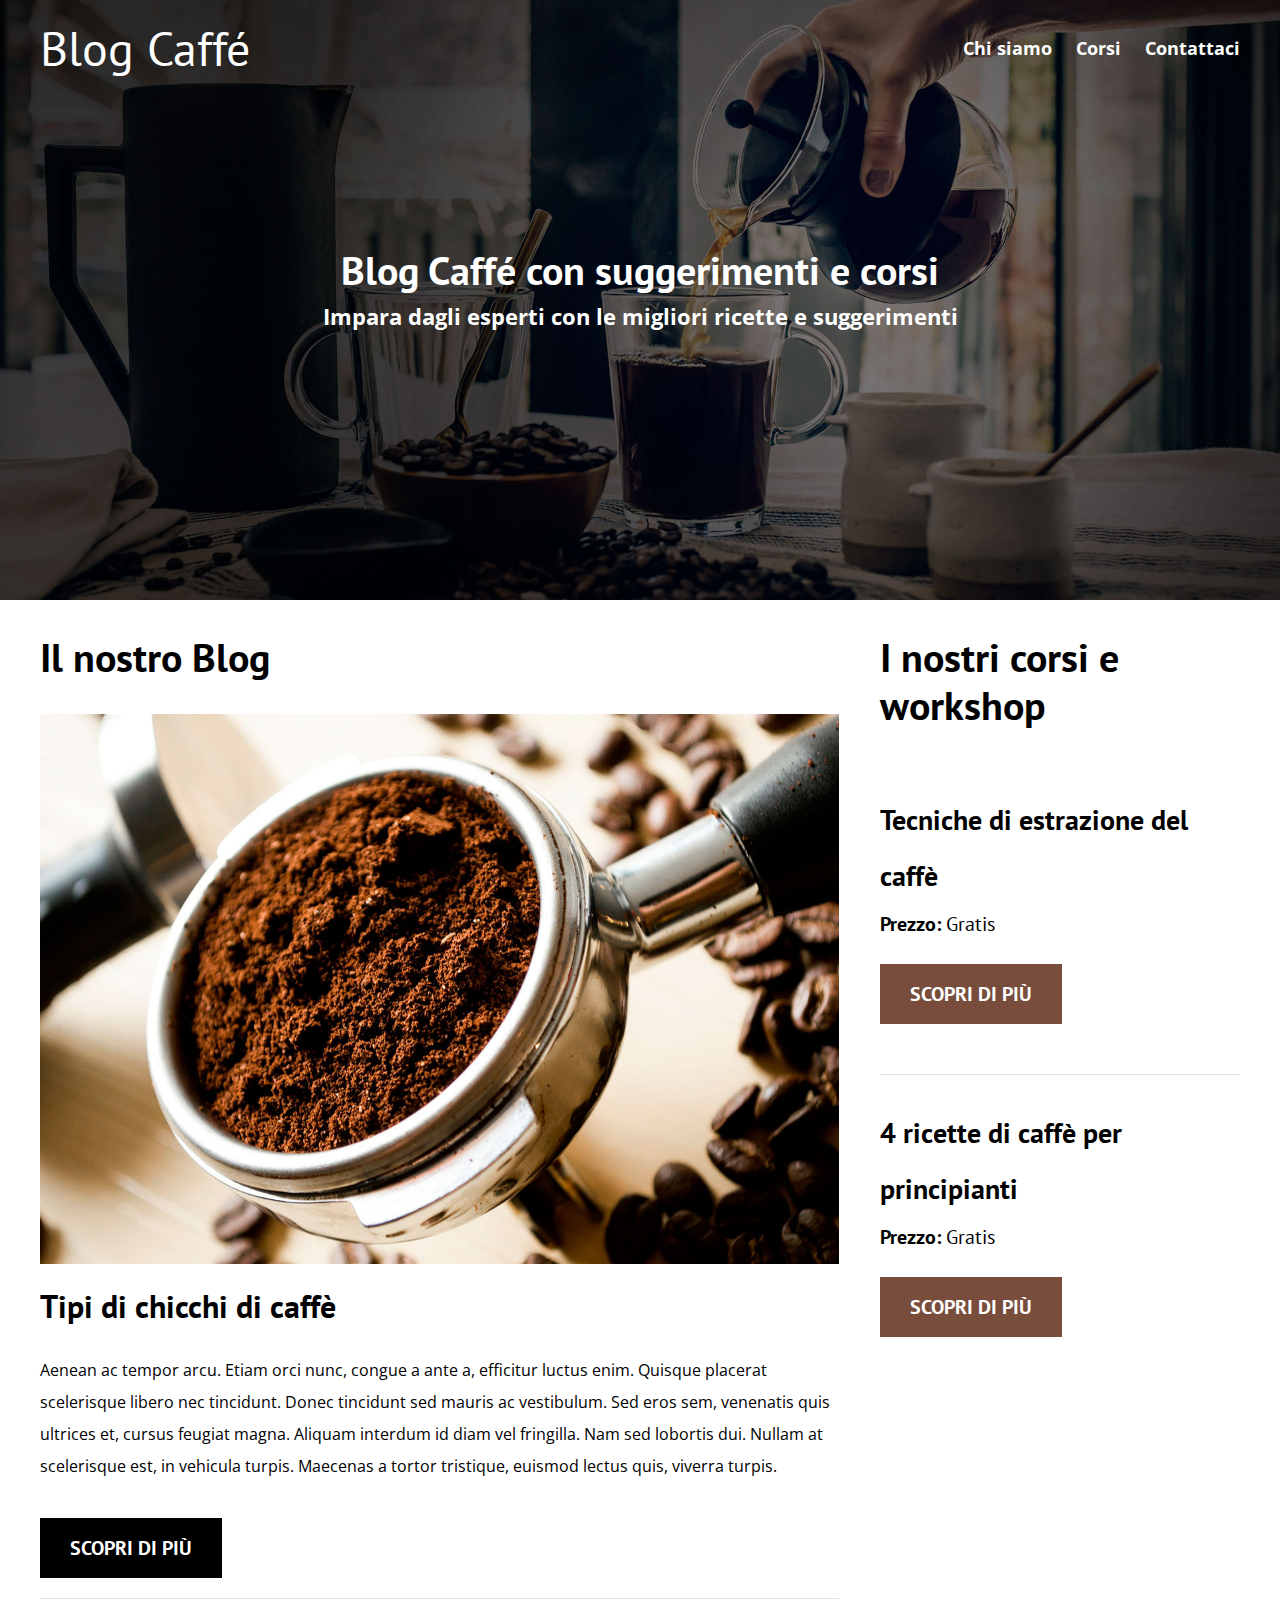
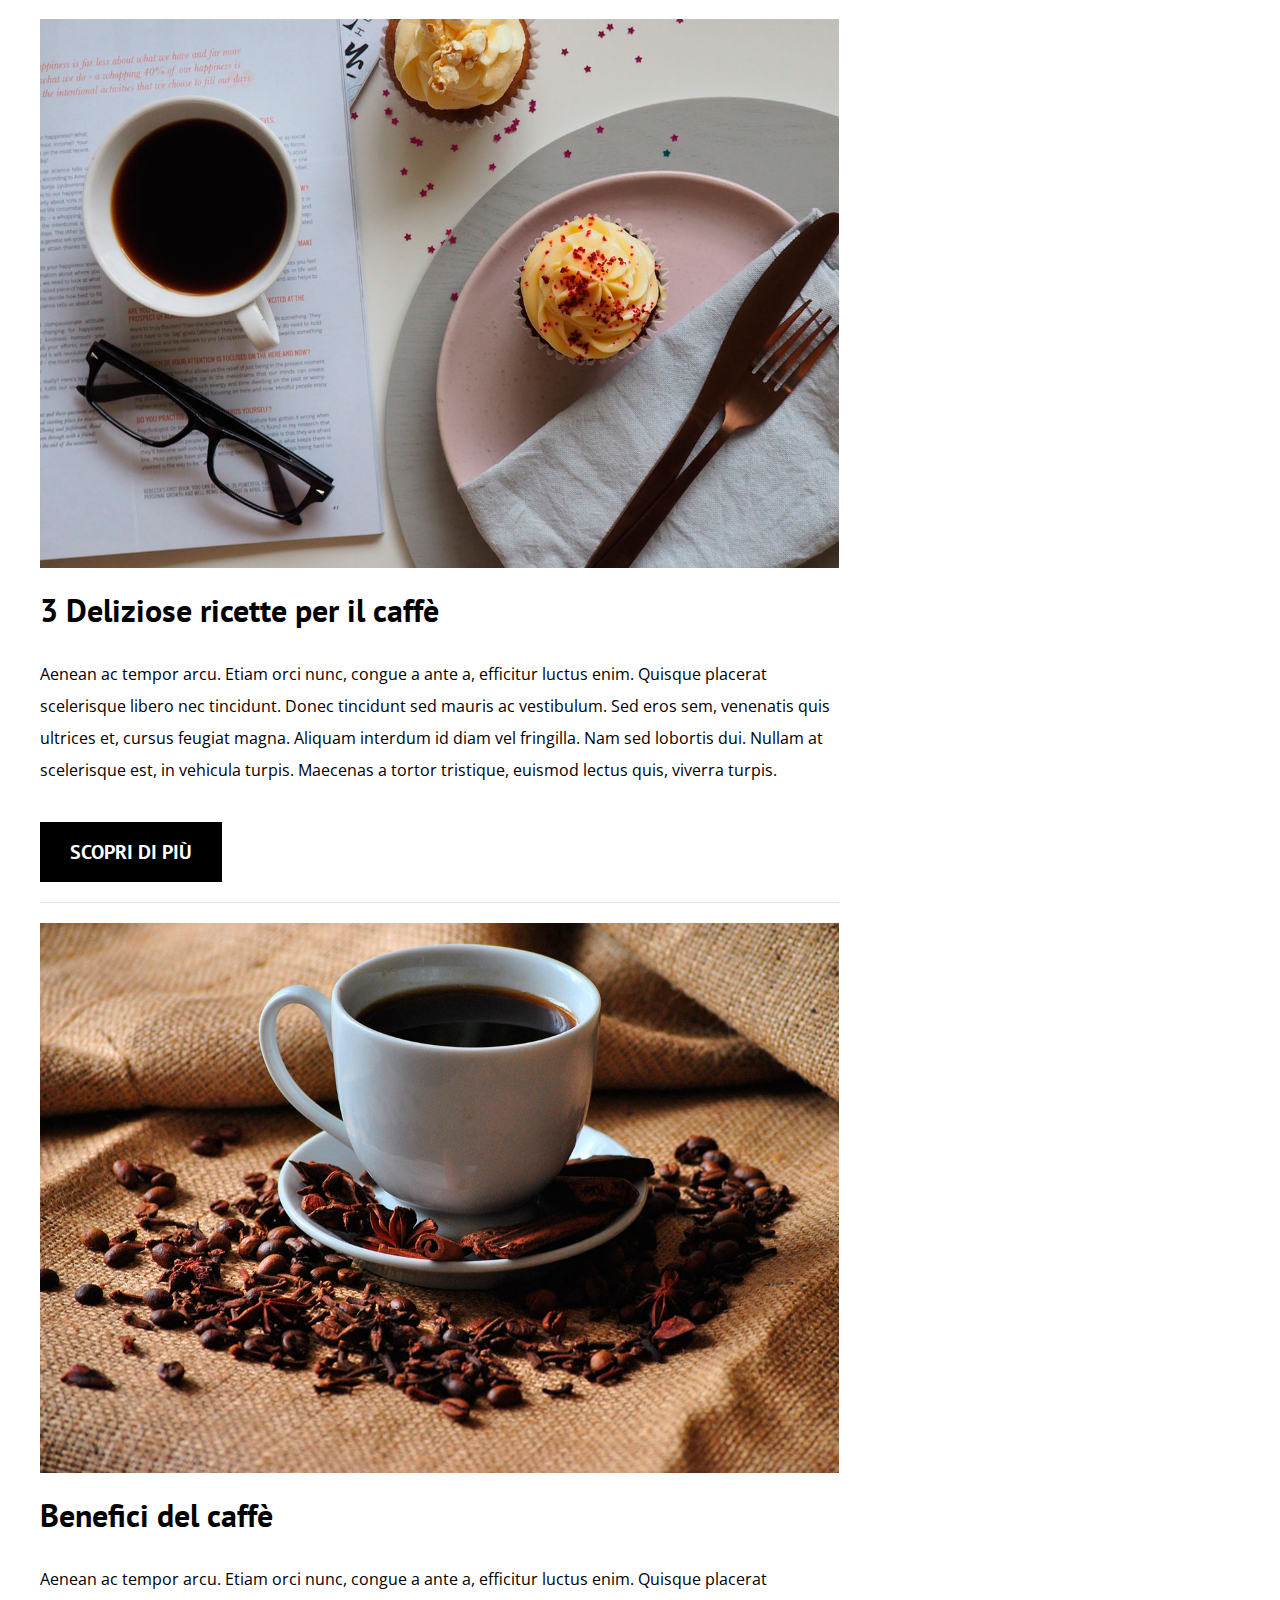
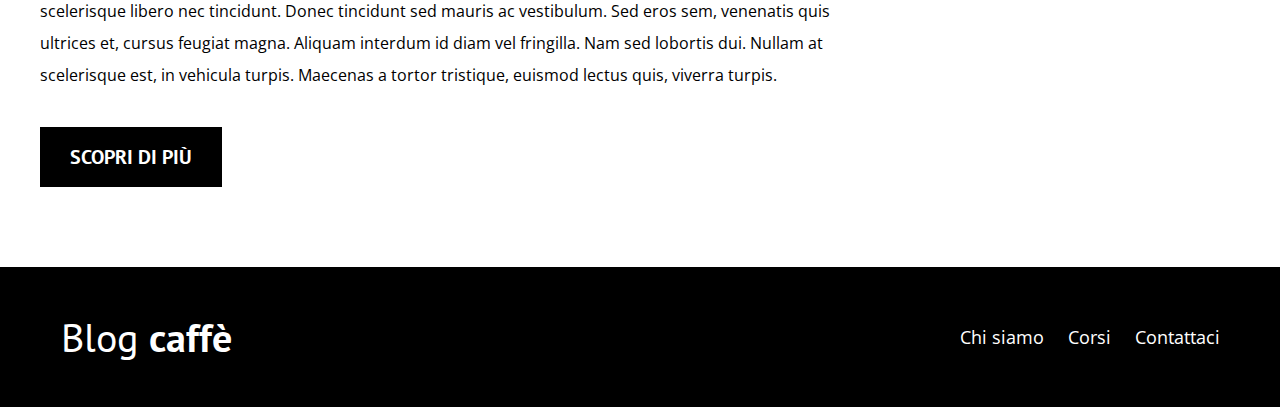
<file: index.html>
<!DOCTYPE html>
<html lang="en">

<head>
    <meta charset="UTF-8">
    <meta name="viewport" content="width=device-width, initial-scale=1.0">
    <meta http-equiv="X-UA-Compatible" content="ie=edge">
    <title>Blog Caffé</title>
    <link href="https://fonts.googleapis.com/css?family=Open+Sans|PT+Sans:400,700&display=swap" rel="stylesheet">
    <link rel="stylesheet" href="css/Normalize.css">
    <link rel="stylesheet" href="css/style.css">
</head>

<body>
    <header class="site-header">
        <div class="contenitore">
            <div class="navbar">
                <a href="index.html">
                    <h1 class="no-margin">Blog <span>Caffé</span> </h1>
                </a>
                <nav class="nav">
                    <a href="chisiamo.html">Chi siamo</a>
                    <a href="corsi.html">Corsi</a>
                    <a href="contatti.html">Contattaci</a>
                </nav>
            </div>
            <div class="text-header">
                <h2 class="no-margin">Blog Caffé con suggerimenti e corsi</h2>
                <p class="no-margin">Impara dagli esperti con le migliori ricette e suggerimenti</p>
            </div>
        </div>
    </header>
    <div class="contenuto-principale contenitore">
        <main class="blog">
            <h2>Il nostro Blog</h2>
            <article class="blog-descrizione">
                <div class="Img">
                    <img src="img/blog1.jpg" alt="Img Blog">
                </div>

                <div class="contenido-blog">
                    <h3 class="no-margin">Tipi di chicchi di caffè</h3>
                    <p>Aenean ac tempor arcu. Etiam orci nunc, congue a ante a, efficitur luctus enim. Quisque placerat scelerisque libero nec tincidunt. Donec tincidunt sed mauris ac vestibulum. Sed eros sem, venenatis quis ultrices et, cursus feugiat magna.
                        Aliquam interdum id diam vel fringilla. Nam sed lobortis dui. Nullam at scelerisque est, in vehicula turpis. Maecenas a tortor tristique, euismod lectus quis, viverra turpis.</p>
                    <a href="]" class="btn btn-principale">Scopri di più</a>
                </div>
            </article>
            <article class="blog-descrizione">
                <div class="Img">
                    <img src="img/blog2.jpg" alt="Img Blog">
                </div>

                <div class="contenido-blog">
                    <h3 class="no-margin">3 Deliziose ricette per il caffè</h3>
                    <p>Aenean ac tempor arcu. Etiam orci nunc, congue a ante a, efficitur luctus enim. Quisque placerat scelerisque libero nec tincidunt. Donec tincidunt sed mauris ac vestibulum. Sed eros sem, venenatis quis ultrices et, cursus feugiat magna.
                        Aliquam interdum id diam vel fringilla. Nam sed lobortis dui. Nullam at scelerisque est, in vehicula turpis. Maecenas a tortor tristique, euismod lectus quis, viverra turpis.</p>
                    <a href="#" class="btn btn-principale">Scopri di più</a>
                </div>
            </article>
            <article class="blog-descrizione">
                <div class="Img">
                    <img src="img/blog3.jpg" alt="Img Blog">
                </div>

                <div class="contenido-blog">
                    <h3 class="no-margin">Benefici del caffè</h3>
                    <p>Aenean ac tempor arcu. Etiam orci nunc, congue a ante a, efficitur luctus enim. Quisque placerat scelerisque libero nec tincidunt. Donec tincidunt sed mauris ac vestibulum. Sed eros sem, venenatis quis ultrices et, cursus feugiat magna.
                        Aliquam interdum id diam vel fringilla. Nam sed lobortis dui. Nullam at scelerisque est, in vehicula turpis. Maecenas a tortor tristique, euismod lectus quis, viverra turpis.</p>
                    <a href="#" class="btn btn-principale">Scopri di più</a>
                </div>
            </article>
        </main>

        <aside class="corsi">
            <h2>I nostri corsi e workshop</h2>
            <ul class="lista-corsi">
                <li class="corso">
                    <h4 class="no-margin">Tecniche di estrazione del caffè</h4>
                    <p class="no-margin">Prezzo: <span>Gratis</span> </p>
                    <a href="corsi.html" class="btn btn-secondario">Scopri di più</a>
                </li>
                <li class="corso">
                    <h4 class="no-margin">4 ricette di caffè per principianti</h4>
                    <p class="no-margin">Prezzo: <span>Gratis</span> </p>
                    <a href="corsi.html" class="btn btn-secondario">Scopri di più</a>
                </li>
            </ul>
        </aside>
    </div>
    <footer class="site-footer">
        <div class="contenitore">
            <div class="navbar">
                <p class="no-margin">Blog <span>caffè</span> </p>
                <nav class="nav">
                    <a href="chisiamo.html">Chi siamo</a>
                    <a href="corsi.html">Corsi</a>
                    <a href="contatti.html">Contattaci</a>
                </nav>
            </div>
        </div>
    </footer>
</body>

</html>
</file>
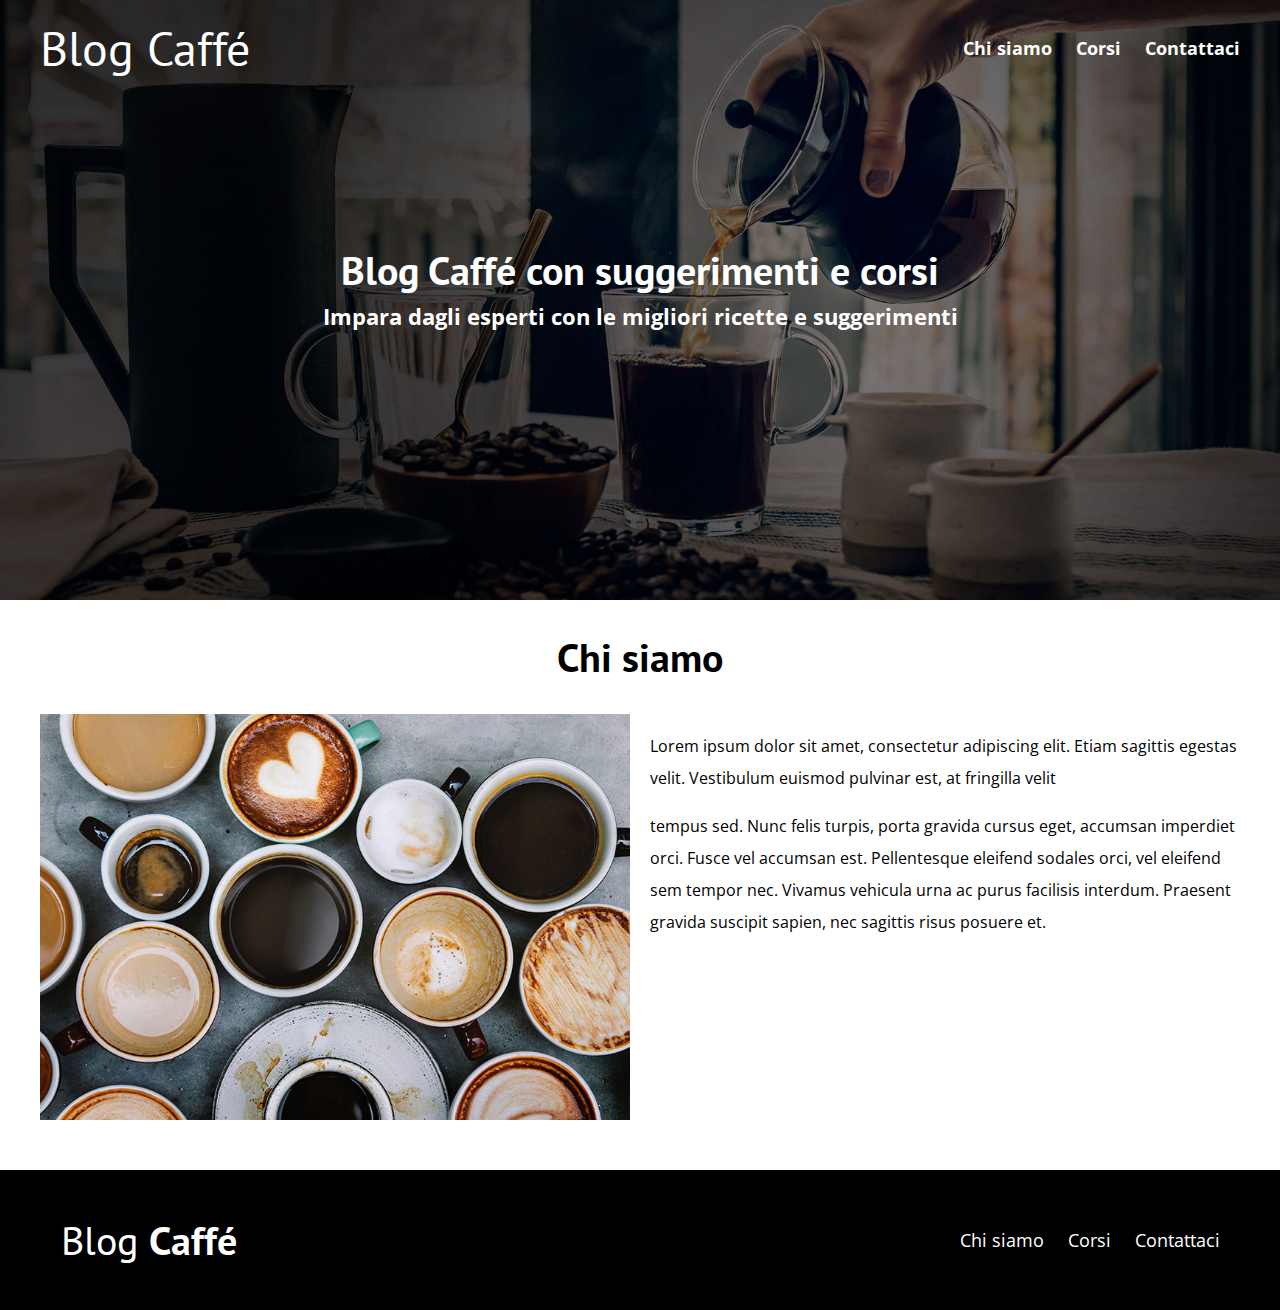
<file: chisiamo.html>
<!DOCTYPE html>
<html>

<head>

    <title>Chi siamo</title>
    <meta charset="UTF-8">
    <meta name="viewport" content="width=device-width, initial-scale=1.0">
    <meta http-equiv="X-UA-Compatible" content="ie=edge">
    <link href="https://fonts.googleapis.com/css?family=Open+Sans|PT+Sans:400,700&display=swap" rel="stylesheet">
    <link rel="stylesheet" href="css/Normalize.css">
    <link rel="stylesheet" href="css/style.css">
</head>

<body>
    <header class="site-header">
        <div class="contenitore">
            <div class="navbar">
                <a href="index.html">
                    <h1 class="no-margin">Blog <span>Caffé</span> </h1>
                </a>
                <nav class="nav">
                    <a href="chisiamo.html">Chi siamo</a>
                    <a href="corsi.html">Corsi</a>
                    <a href="contatti.html">Contattaci</a>
                </nav>
            </div>
            <div class="text-header">
                <h2 class="no-margin">Blog Caffé con suggerimenti e corsi</h2>
                <p class="no-margin">Impara dagli esperti con le migliori ricette e suggerimenti</p>
            </div>
        </div>
    </header>
    <main class="contenitore">
        <h2 class="text-center">Chi siamo</h2>
        <div class="grid">
            <div class="colonne-6">
                <img src="img/noi.jpg" alt="img chi siamo">
            </div>
            <div class="colonne-6">
                <p>Lorem ipsum dolor sit amet, consectetur adipiscing elit. Etiam sagittis egestas velit. Vestibulum euismod pulvinar est, at fringilla velit </p>
                <p> tempus sed. Nunc felis turpis, porta gravida cursus eget, accumsan imperdiet orci. Fusce vel accumsan est. Pellentesque eleifend sodales orci, vel eleifend sem tempor nec. Vivamus vehicula urna ac purus facilisis interdum. Praesent gravida
                    suscipit sapien, nec sagittis risus posuere et.</p>
            </div>
        </div>
    </main>
    <footer class="site-footer">
        <div class="contenitore">
            <div class="navbar">
                <p class="no-margin">Blog <span>Caffé</span> </p>
                <nav class="nav">
                    <a href="chisiamo.html">Chi siamo</a>
                    <a href="corsi.html">Corsi</a>
                    <a href="contatti.html">Contattaci</a>
                </nav>
            </div>
        </div>
    </footer>
</body>

</html>
</file>
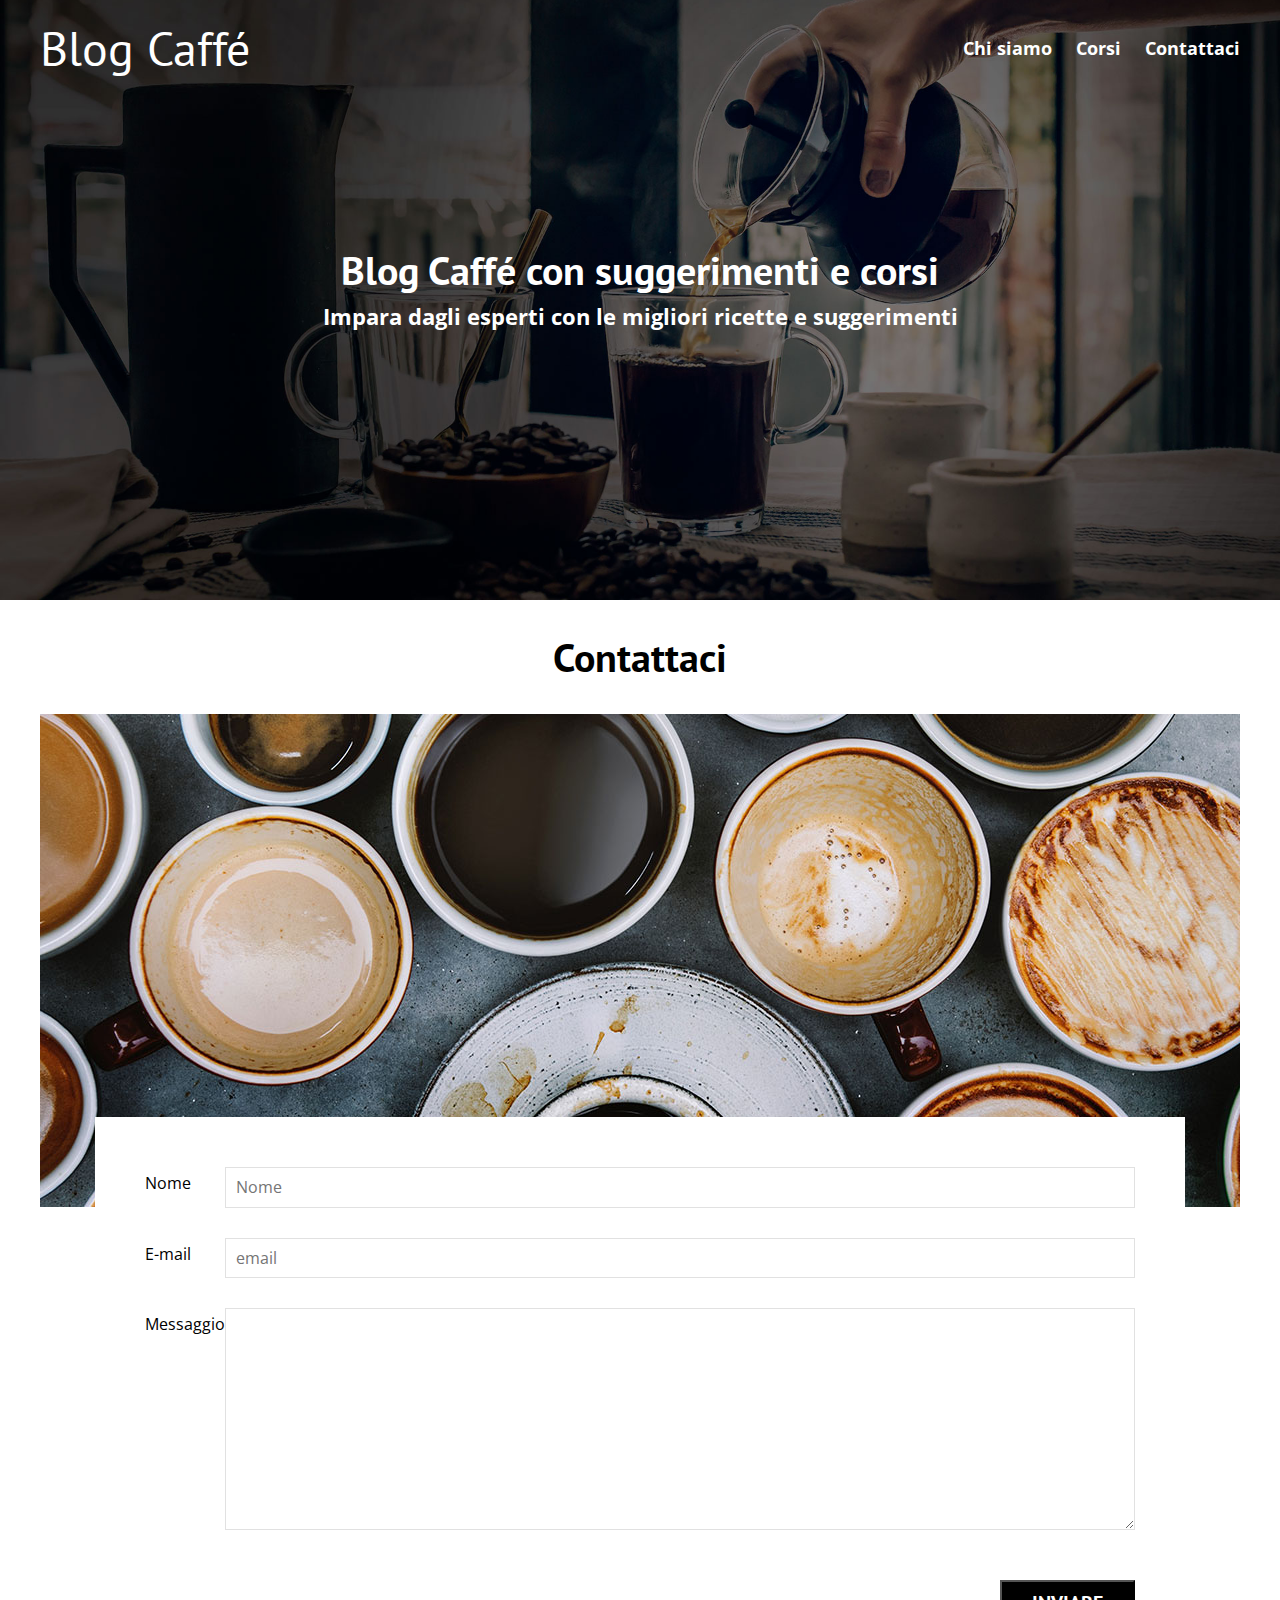
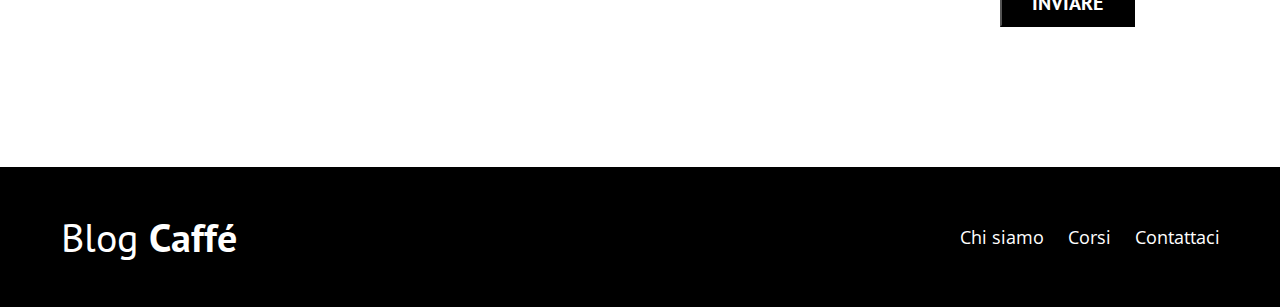
<file: contatti.html>
<!DOCTYPE html>
<html>

<head>

    <title>Contattaci</title>
    <meta charset="UTF-8">
    <meta name="viewport" content="width=device-width, initial-scale=1.0">
    <meta http-equiv="X-UA-Compatible" content="ie=edge">
    <link href="https://fonts.googleapis.com/css?family=Open+Sans|PT+Sans:400,700&display=swap" rel="stylesheet">
    <link rel="stylesheet" href="css/Normalize.css">
    <link rel="stylesheet" href="css/style.css">
</head>

<body>
    <header class="site-header">
        <div class="contenitore">
            <div class="navbar">
                <a href="index.html">
                    <h1 class="no-margin">Blog <span>Caffé</span> </h1>
                </a>
                <nav class="nav">
                    <a href="chisiamo.html">Chi siamo</a>
                    <a href="corsi.html">Corsi</a>
                    <a href="contatti.html">Contattaci</a>
                </nav>
            </div>
            <div class="text-header">
                <h2 class="no-margin">Blog Caffé con suggerimenti e corsi</h2>
                <p class="no-margin">Impara dagli esperti con le migliori ricette e suggerimenti</p>
            </div>
        </div>
    </header>
    <main class="contenitore">
        <h2 class="text-center">Contattaci</h2>
        <div class="grid centrar-colonne">
            <div class="colonne-12">
                <img src="img/conimg.jpg" alt="img">
            </div>

            <div class=" colonne-10 formulario-contatto">
                <form>
                    <div class="field">
                        <label for="nome">Nome</label>
                        <input type="text" id="nome" placeholder="Nome">
                    </div>
                    <div class="field">
                        <label for="E-mail">E-mail</label>
                        <input type="text" id="E-mail" placeholder="email">
                    </div>
                    <div class="field mensaje">
                        <label for="Messaggio">Messaggio</label>
                        <textarea id="Messaggio"></textarea>
                    </div>
                    <div class="field invio">
                        <input type="submit" value="Inviare" class="btn btn-principale">
                    </div>
                </form>
            </div>
        </div>
    </main>
    <footer class="site-footer">
        <div class="contenitore">
            <div class="navbar">
                <p class="no-margin">Blog <span>Caffé</span> </p>
                <nav class="nav">
                    <a href="chisiamo.html">Chi siamo</a>
                    <a href="corsi.html">Corsi</a>
                    <a href="contatti.html">Contattaci</a>
                </nav>
            </div>
        </div>
    </footer>
</body>

</html>
</file>
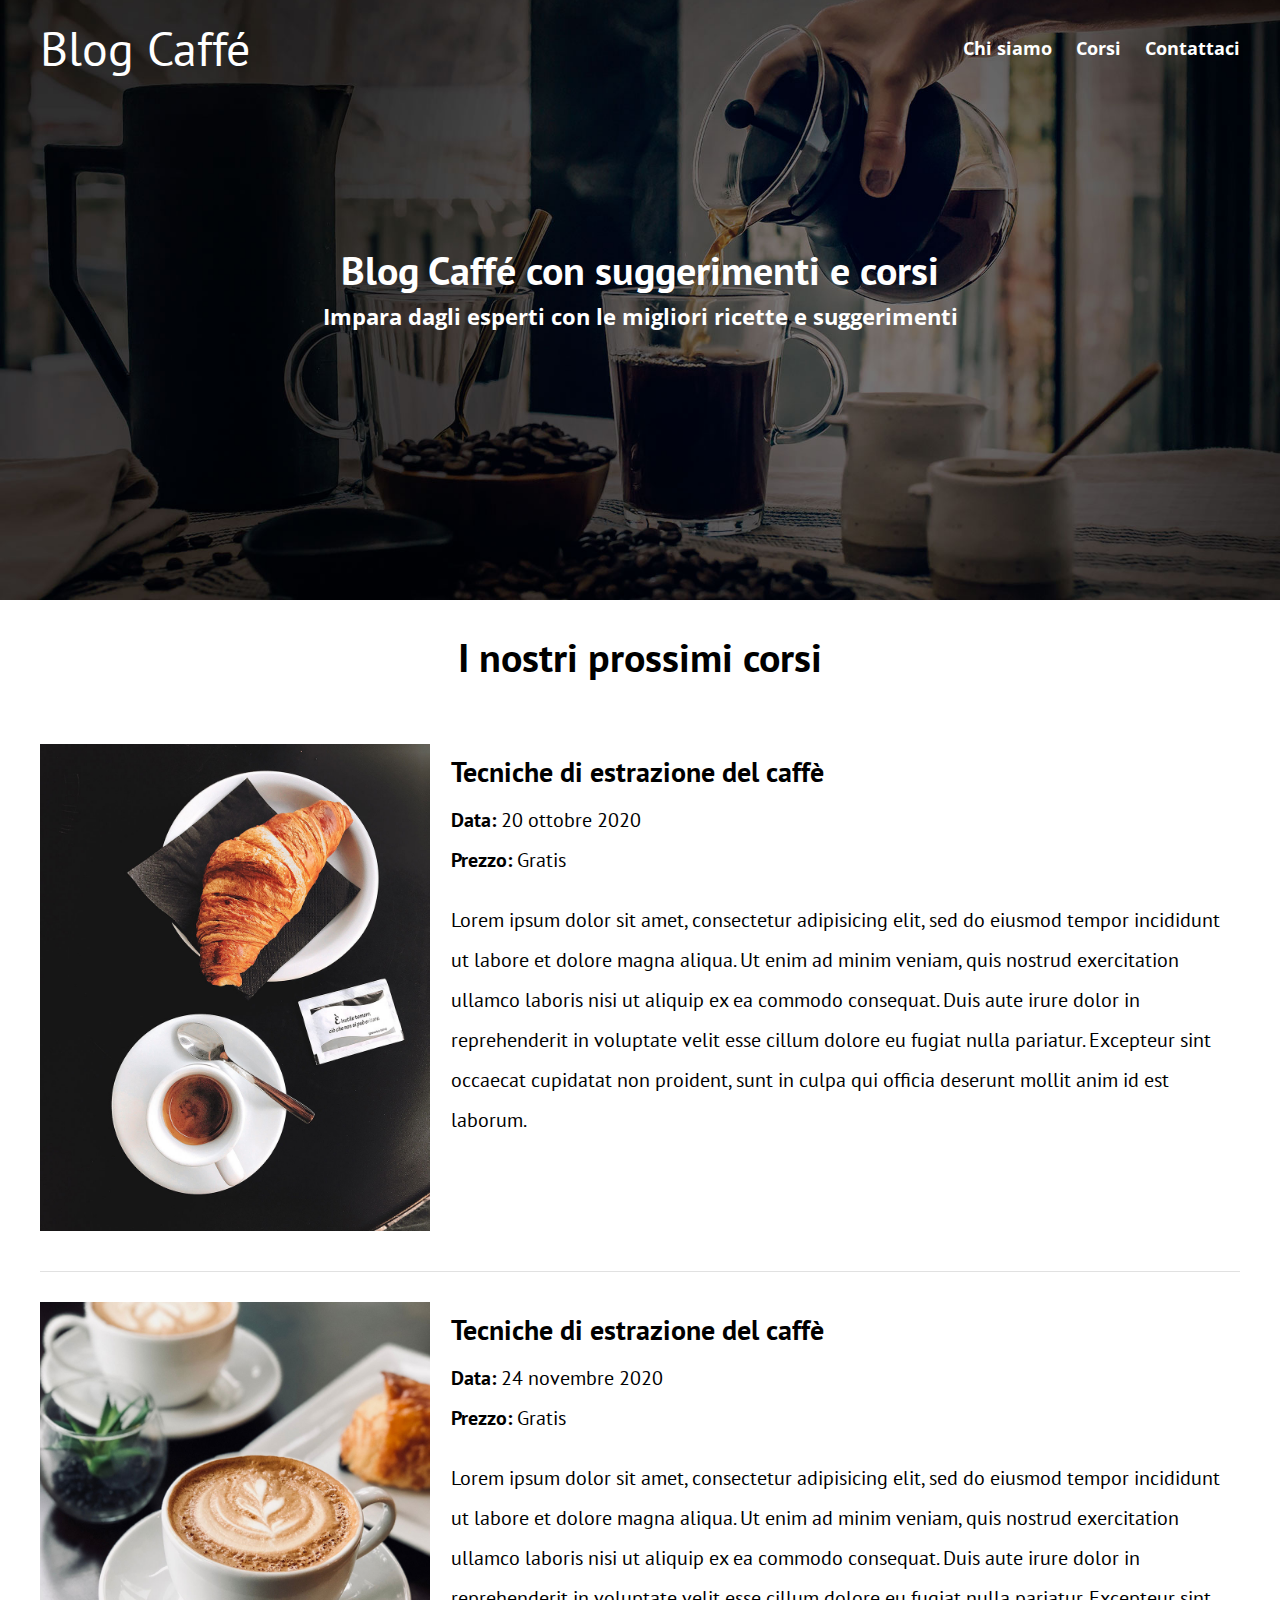
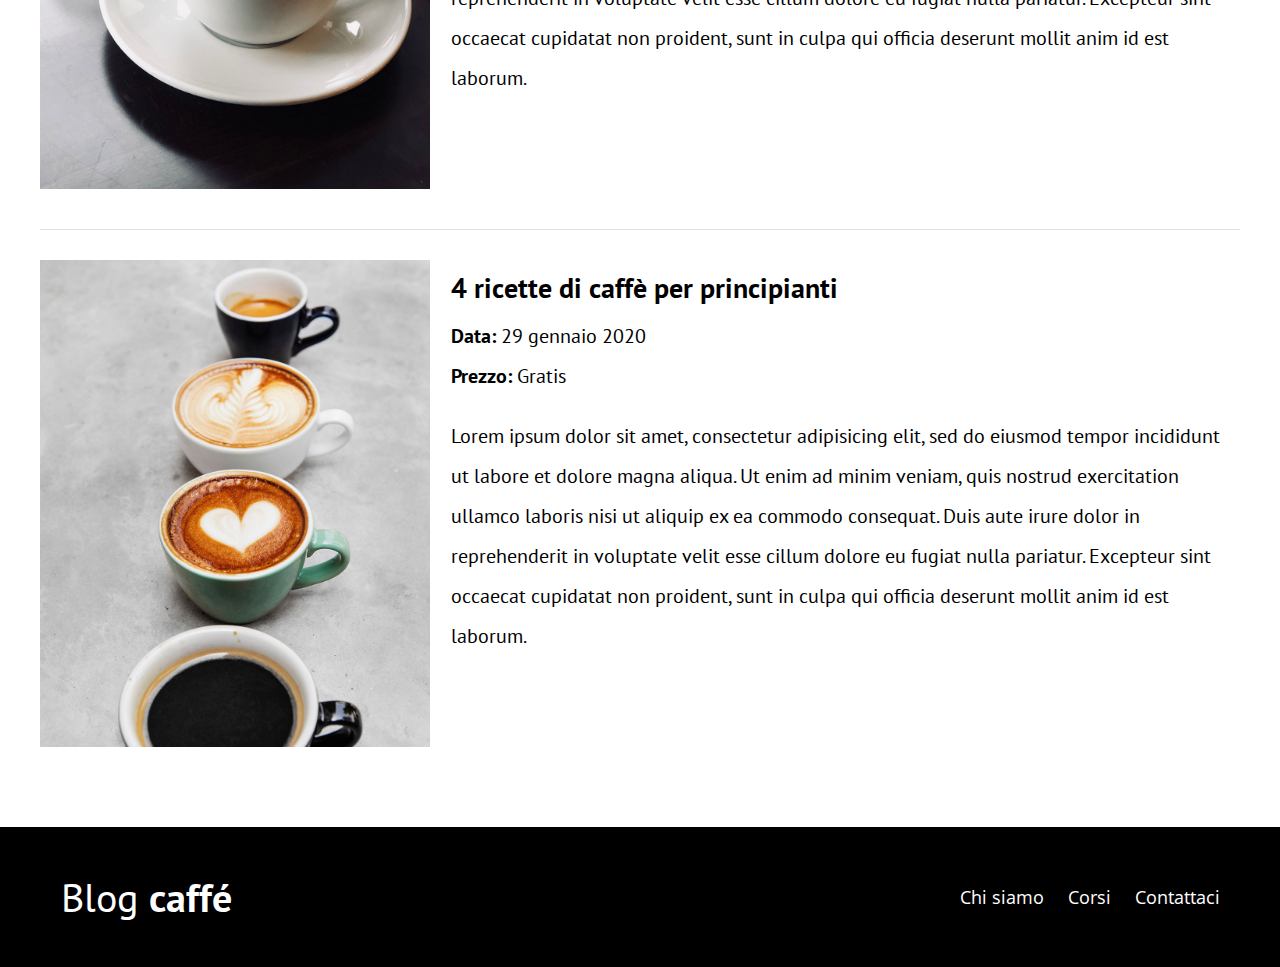
<file: corsi.html>
<!DOCTYPE html>
<html>

<head>

    <title>Corsi</title>
    <meta charset="UTF-8">
    <meta name="viewport" content="width=device-width, initial-scale=1.0">
    <meta http-equiv="X-UA-Compatible" content="ie=edge">
    <link href="https://fonts.googleapis.com/css?family=Open+Sans|PT+Sans:400,700&display=swap" rel="stylesheet">
    <link rel="stylesheet" href="css/Normalize.css">
    <link rel="stylesheet" href="css/style.css">
</head>

<body>
    <header class="site-header">
        <div class="contenitore">
            <div class="navbar">
                <a href="index.html">
                    <h1 class="no-margin">Blog <span>Caffé</span> </h1>
                </a>
                <nav class="nav">
                    <a href="chisiamo.html">Chi siamo</a>
                    <a href="corsi.html">Corsi</a>
                    <a href="contatti.html">Contattaci</a>
                </nav>
            </div>
            <div class="text-header">
                <h2 class="no-margin">Blog Caffé con suggerimenti e corsi</h2>
                <p class="no-margin">Impara dagli esperti con le migliori ricette e suggerimenti</p>
            </div>
        </div>
    </header>
    <main class="contenitore">
        <h2 class="text-center">I nostri prossimi corsi</h2>
        <article class="corso grid">
            <div class="colonne-4">
                <img src="img/corso1.jpg" alt="Img Corso">
            </div>
            <div class="colonne-8">
                <h4 class="no-margin">Tecniche di estrazione del caffè</h4>
                <p class="no-margin"> Data: <span>20 ottobre 2020</span> </p>
                <p class="no-margin"> Prezzo: <span>Gratis</span> </p>
                <p class="descrizione">Lorem ipsum dolor sit amet, consectetur adipisicing elit, sed do eiusmod tempor incididunt ut labore et dolore magna aliqua. Ut enim ad minim veniam, quis nostrud exercitation ullamco laboris nisi ut aliquip ex ea commodo consequat. Duis
                    aute irure dolor in reprehenderit in voluptate velit esse cillum dolore eu fugiat nulla pariatur. Excepteur sint occaecat cupidatat non proident, sunt in culpa qui officia deserunt mollit anim id est laborum.</p>
            </div>
        </article>
        <article class="corso grid">
            <div class="colonne-4">
                <img src="img/corso2.jpg" alt="Img Corso">
            </div>
            <div class="colonne-8">
                <h4 class="no-margin">Tecniche di estrazione del caffè</h4>
                <p class="no-margin"> Data: <span>24 novembre 2020</span> </p>
                <p class="no-margin"> Prezzo: <span>Gratis</span> </p>
                <p class="descrizione">Lorem ipsum dolor sit amet, consectetur adipisicing elit, sed do eiusmod tempor incididunt ut labore et dolore magna aliqua. Ut enim ad minim veniam, quis nostrud exercitation ullamco laboris nisi ut aliquip ex ea commodo consequat. Duis
                    aute irure dolor in reprehenderit in voluptate velit esse cillum dolore eu fugiat nulla pariatur. Excepteur sint occaecat cupidatat non proident, sunt in culpa qui officia deserunt mollit anim id est laborum.</p>
            </div>
        </article>
        <article class="corso grid">
            <div class="colonne-4">
                <img src="img/corso3.jpg" alt="Img Corso">
            </div>
            <div class="colonne-8">
                <h4 class="no-margin">4 ricette di caffè per principianti</h4>
                <p class="no-margin"> Data: <span>29 gennaio 2020</span> </p>
                <p class="no-margin"> Prezzo: <span>Gratis</span> </p>
                <p class="descrizione">Lorem ipsum dolor sit amet, consectetur adipisicing elit, sed do eiusmod tempor incididunt ut labore et dolore magna aliqua. Ut enim ad minim veniam, quis nostrud exercitation ullamco laboris nisi ut aliquip ex ea commodo consequat. Duis
                    aute irure dolor in reprehenderit in voluptate velit esse cillum dolore eu fugiat nulla pariatur. Excepteur sint occaecat cupidatat non proident, sunt in culpa qui officia deserunt mollit anim id est laborum.</p>
            </div>
        </article>
    </main>
    <footer class="site-footer">
        <div class="contenitore">
            <div class="navbar">
                <p class="no-margin">Blog <span>caffé</span> </p>
                <nav class="nav">
                    <a href="chisiamo.html">Chi siamo</a>
                    <a href="corsi.html">Corsi</a>
                    <a href="contatti.html">Contattaci</a>
                </nav>
            </div>
        </div>
    </footer>
</body>

</html>
</file>
<file: css/style.css>
html {
    box-sizing: border-box;
    font-size: 62.5%;
    /** 1 rem = 10px**/
    padding: 0;
    margin: 0;
}

body {
    font-family: 'Open Sans', sans-serif;
    font-size: 1.6rem;
    line-height: 2;
}

.contenitore {
    max-width: 1200px;
    width: 95%;
    margin: 0 auto;
}

h1,
h2,
h3,
h4 {
    font-family: 'PT Sans', sans-serif;
}

h1 {
    font-size: 4.8rem;
}

h2 {
    font-size: 4rem;
    line-height: 1.2;
}

h3 {
    font-size: 3.2rem;
}

h4 {
    font-size: 2.8rem;
}

img {
    max-width: 100%;
}

.text-center {
    text-align: center;
}

.no-margin {
    margin: 0;
}


/** Grid **/

@media (min-width: 768px) {
    .grid {
        display: flex;
        justify-content: space-between;
        flex-wrap: wrap;
    }
    .centrar-colonne {
        justify-content: center;
    }
    .colonne-4 {
        flex: 0 0 calc(33.3% - 1rem);
    }
    .colonne-6 {
        flex: 0 0 calc(50% - 1rem);
    }
    .colonne-8 {
        flex: 0 0 calc(66.6% - 1rem);
    }
    .colonne-10 {
        flex: 0 0 calc(83.3% - 1rem);
    }
    .colonne-12 {
        flex: 0 0 100%;
    }
}

.btn {
    display: block;
    text-align: center;
    padding: 1rem 3rem;
    margin: 2rem 0;
    color: white;
    text-decoration: none;
    font-family: 'PT Sans', sans-serif;
    font-weight: 700;
    text-transform: uppercase;
    font-size: 2rem;
    flex: 0 0 100%;
}

.btn:hover {
    cursor: pointer;
}

@media (min-width: 768px) {
    .btn {
        display: inline-block;
        flex: 0 0 auto;
    }
}

.btn-principale {
    background-color: black;
}

.btn-secondario {
    background-color: #784d3c;
}

@media (min-width: 768px) {
    .navbar {
        display: flex;
        justify-content: space-between;
        align-items: center;
    }
}

.site-header {
    background-image: url(../img/banner.jpg);
    background-repeat: no-repeat;
    background-position: center center;
    background-size: cover;
    height: 60rem;
}

.site-header a {
    color: #ffffff;
    text-decoration: none;
}

.site-header h1 {
    text-align: center;
    font-weight: 400;
}

.site-header {
    font-weight: 700;
}

.nav a {
    text-align: center;
    display: block;
    font-size: 1.8rem;
    color: #ffffff;
    text-decoration: none;
}

@media (min-width: 768px) {
    .nav a {
        display: inline;
        margin-right: 2rem;
    }
    .nav a:last-of-type {
        margin: 0;
    }
}

.text-header {
    color: #ffffff;
    text-align: center;
    margin-top: 5rem;
}

@media (min-width: 768px) {
    .text-header {
        margin-top: 15rem;
    }
}

.text-header p {
    font-size: 2.2rem;
}

.contenuto-principale {
    display: flex;
    flex-wrap: wrap;
}

.blog,
.corsi {
    flex: 0 0 100%;
}

.corsi {
    order: -1;
}

@media (min-width: 768px) {
    .contenuto-principale {
        justify-content: space-between;
    }
    .blog {
        flex-basis: 66.6%;
    }
    .corsi {
        flex-basis: calc(33.3% - 4rem);
        order: 2;
    }
}

.blog-descrizione {
    margin-bottom: 2rem;
    border-bottom: 1px solid #e1e1e1;
}

.blog-descrizione:last-of-type {
    border: none;
}

.lista-corsi {
    padding: 0;
    list-style: none;
}

.corso {
    padding-top: 3rem;
    padding-bottom: 3rem;
    border-bottom: 1px solid #e1e1e1;
}

.corso:last-of-type {
    border-bottom: none;
}

.corso p {
    font-family: 'PT Sans', sans-serif;
    font-weight: 700;
    font-size: 2rem;
}

.corso p span,
.corso p.descrizione {
    font-weight: 400;
}

.site-footer {
    background-color: black;
    padding: 3rem;
    margin-top: 4rem;
}

.site-footer p {
    color: white;
    font-size: 4rem;
    font-weight: 400;
    font-family: 'PT Sans', sans-serif;
    text-align: center;
}

.site-footer p span {
    font-weight: 700;
}

.formulario-contatto {
    background-color: white;
    padding: 5rem;
}

@media (min-width: 768px) {
    .formulario-contatto {
        margin-top: -10rem;
    }
}

.formulario-contatto .field {
    display: flex;
    justify-content: space-between;
    margin-bottom: 3rem;
}

.formulario-contatto .field label {
    flex: 0 0 8rem;
}

.formulario-contatto .field input:not([type="submit"]),
.formulario-contatto textarea {
    flex: 1;
    border: 1px solid #e1e1e1;
    padding: 1rem;
}

.formulario-contatto textarea {
    height: 20rem;
}

.formulario-contatto .invio {
    display: flex;
    justify-content: flex-end;
}
</file>
